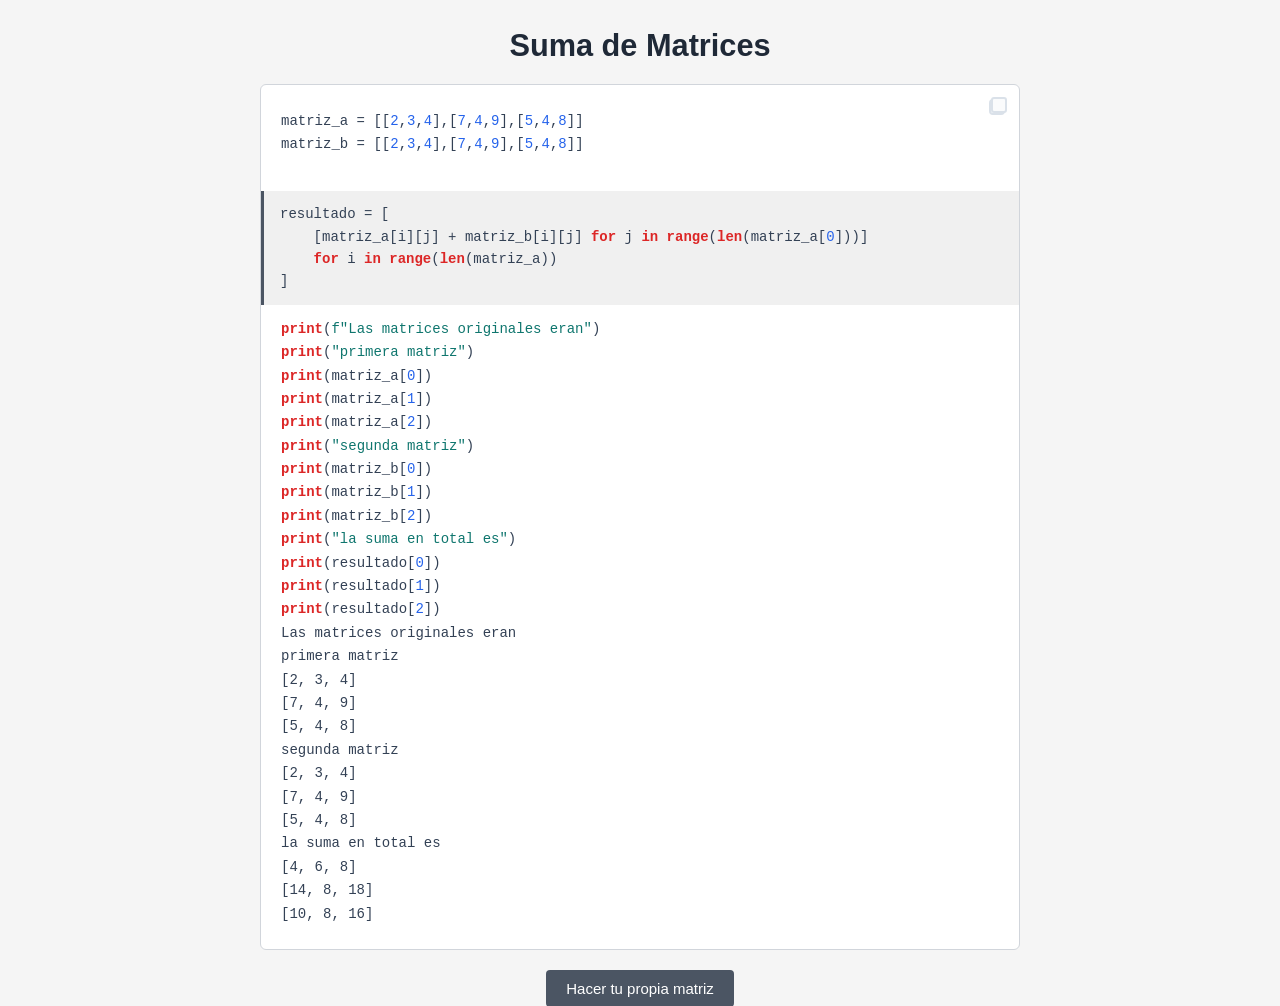
<file: index.html>
<!DOCTYPE html>
<html lang="es">
<head>
    <meta charset="UTF-8">
    <meta name="viewport" content="width=device-width, initial-scale=1.0">
    <title>Suma de matriz</title>
    <link rel="stylesheet" href="style.css">
</head>
<body>
    <h1>Suma de Matrices</h1>

<div class="code-container">
    <div class="copy-icon"></div>
    <pre><code><span class="variable">matriz_a</span> = [[<span class="number">2</span>,<span class="number">3</span>,<span class="number">4</span>],[<span class="number">7</span>,<span class="number">4</span>,<span class="number">9</span>],[<span class="number">5</span>,<span class="number">4</span>,<span class="number">8</span>]]
<span class="variable">matriz_b</span> = [[<span class="number">2</span>,<span class="number">3</span>,<span class="number">4</span>],[<span class="number">7</span>,<span class="number">4</span>,<span class="number">9</span>],[<span class="number">5</span>,<span class="number">4</span>,<span class="number">8</span>]]

<div class="highlighted-block"><span class="variable">resultado</span> = [
    [<span class="variable">matriz_a</span>[<span class="variable">i</span>][<span class="variable">j</span>] + <span class="variable">matriz_b</span>[<span class="variable">i</span>][<span class="variable">j</span>] <span class="keyword">for</span> <span class="variable">j</span> <span class="keyword">in</span> <span class="keyword">range</span>(<span class="keyword">len</span>(<span class="variable">matriz_a</span>[<span class="number">0</span>]))] 
    <span class="keyword">for</span> <span class="variable">i</span> <span class="keyword">in</span> <span class="keyword">range</span>(<span class="keyword">len</span>(<span class="variable">matriz_a</span>))
]</div><span class="keyword">print</span>(<span class="string">f"Las matrices originales eran"</span>)
<span class="keyword">print</span>(<span class="string">"primera matriz"</span>)
<span class="keyword">print</span>(<span class="variable">matriz_a</span>[<span class="number">0</span>])
<span class="keyword">print</span>(<span class="variable">matriz_a</span>[<span class="number">1</span>])
<span class="keyword">print</span>(<span class="variable">matriz_a</span>[<span class="number">2</span>])
<span class="keyword">print</span>(<span class="string">"segunda matriz"</span>)
<span class="keyword">print</span>(<span class="variable">matriz_b</span>[<span class="number">0</span>])
<span class="keyword">print</span>(<span class="variable">matriz_b</span>[<span class="number">1</span>])
<span class="keyword">print</span>(<span class="variable">matriz_b</span>[<span class="number">2</span>])
<span class="keyword">print</span>(<span class="string">"la suma en total es"</span>)
<span class="keyword">print</span>(<span class="variable">resultado</span>[<span class="number">0</span>])
<span class="keyword">print</span>(<span class="variable">resultado</span>[<span class="number">1</span>])
<span class="keyword">print</span>(<span class="variable">resultado</span>[<span class="number">2</span>])</code></pre>
<div class="console-container">
    <pre><code>Las matrices originales eran
primera matriz
[2, 3, 4]
[7, 4, 9]
[5, 4, 8]
segunda matriz
[2, 3, 4]
[7, 4, 9]
[5, 4, 8]
la suma en total es
[4, 6, 8]
[14, 8, 18]
[10, 8, 16]</code></pre>
</div>

</div>


<button><a href="suma.html">Hacer tu propia matriz</a></button>
</body>
</html>
</file>
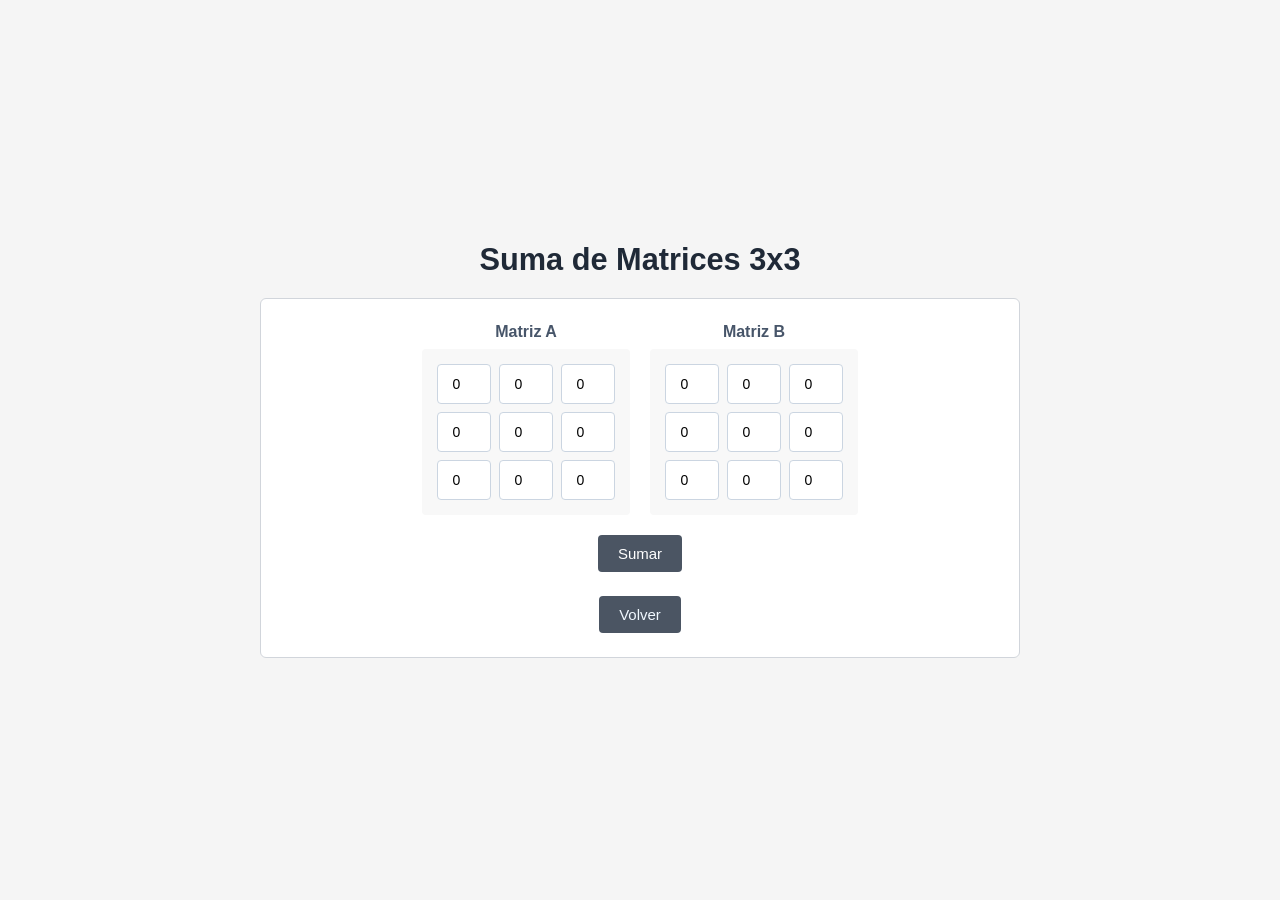
<file: suma.html>
<!DOCTYPE html>
<html lang="es">
<head>
<meta charset="UTF-8">
<meta name="viewport" content="width=device-width, initial-scale=1.0">
<title>Suma de Matrices 3x3</title>
<link rel="stylesheet" href="style.css">
</head>
<body>

<h1>Suma de Matrices 3x3</h1>

<div class="container">
  <div class="matrices">

    <table class="matrix" id="matrizA">
      <caption>Matriz A</caption>
      <tr><td><input type="number" value="0"></td><td><input type="number" value="0"></td><td><input type="number" value="0"></td></tr>
      <tr><td><input type="number" value="0"></td><td><input type="number" value="0"></td><td><input type="number" value="0"></td></tr>
      <tr><td><input type="number" value="0"></td><td><input type="number" value="0"></td><td><input type="number" value="0"></td></tr>
    </table>

    <table class="matrix" id="matrizB">
      <caption>Matriz B</caption>
      <tr><td><input type="number" value="0"></td><td><input type="number" value="0"></td><td><input type="number" value="0"></td></tr>
      <tr><td><input type="number" value="0"></td><td><input type="number" value="0"></td><td><input type="number" value="0"></td></tr>
      <tr><td><input type="number" value="0"></td><td><input type="number" value="0"></td><td><input type="number" value="0"></td></tr>
    </table>

  </div>

  <button onclick="sumar()">Sumar</button>

  <div id="resultado"></div>

  <button style="color: aliceblue;"><a href="index.html">Volver</a></button>


</div>

<script>
function leerMatriz(idTabla) {
  const inputs = document.querySelectorAll(`#${idTabla} input`);
  const valores = Array.from(inputs).map(i => Number(i.value) || 0);
  return [valores.slice(0, 3), valores.slice(3, 6), valores.slice(6, 9)];
}

function pintarMatriz(matriz) {
  let html = "<table class='matrix' style='margin:0 auto;'>";
  matriz.forEach(fila => {
    html += "<tr>" + fila.map(v => `<td style="padding:6px 10px;border:1px solid #d1d5db;border-radius:4px;">${v}</td>`).join("") + "</tr>";
  });
  html += "</table>";
  return html;
}

function sumarMatricesLocal(matrizA, matrizB) {
  return matrizA.map((fila, i) => fila.map((valor, j) => valor + matrizB[i][j]));
}

async function sumar() {
  const matrizA = leerMatriz("matrizA");
  const matrizB = leerMatriz("matrizB");
  const resultadoDiv = document.getElementById("resultado");

  try {
    const respuesta = await fetch("/api/sumar", {
      method: "POST",
      headers: { "Content-Type": "application/json" },
      body: JSON.stringify({ matrizA, matrizB })
    });

    if (!respuesta.ok) {
      throw new Error("No se pudo contactar la API");
    }

    const datos = await respuesta.json();

    if (datos.error) {
      throw new Error(datos.error);
    }

    resultadoDiv.innerHTML = "<p>Resultado</p>" + pintarMatriz(datos.resultado);
    return;
  } catch (error) {
    const resultado = sumarMatricesLocal(matrizA, matrizB);
    resultadoDiv.innerHTML = "<p>Resultado</p>" + pintarMatriz(resultado);
  }
}
</script>

</body>
</html>
</file>
<file: style.css>
* { box-sizing: border-box; }

body {
  min-height: 100vh;
  margin: 0;
  padding: 28px 16px;
  background: #f5f5f5;
  font-family: Arial, Helvetica, sans-serif;
  color: #334155;
  display: flex;
  flex-direction: column;
  align-items: center;
  justify-content: center;
}

h1 {
  width: 100%;
  text-align: center;
  font-size: clamp(1.5rem, 2.4vw, 2.1rem);
  margin: 0 0 20px;
  font-weight: 700;
  color: #1f2937;
}

.highlighted-block {
  background-color: #f0f0f0;
  margin: 12px -20px;
  padding: 12px 16px;
  border-left: 3px solid #4b5563;
  border-radius: 0;
}

pre {
  margin: 0;
  font-family: Arial, Helvetica, sans-serif;
  font-size: 14px;
  line-height: 1.6;
  color: #334155;
  white-space: pre-wrap;
  word-break: break-word;
}

.copy-icon {
  position: absolute;
  top: 14px;
  right: 14px;
  width: 16px;
  height: 16px;
  border: 2px solid #cbd5e1;
  border-radius: 4px;
  cursor: pointer;
  opacity: 0.7;
}

.copy-icon::after {
  content: '';
  position: absolute;
  top: -4px;
  right: -4px;
  width: 12px;
  height: 12px;
  border: 2px solid #cbd5e1;
  background: #f8fafc;
  border-radius: 3px;
}

.code-container,
.container {
  width: min(100%, 760px);
  background: #ffffff;
  border: 1px solid #d1d5db;
  border-radius: 6px;
  padding: 24px 20px;
}

.code-container {
  position: relative;
  overflow: hidden;
}

.keyword { color: #dc2626; font-weight: 600; }
.variable { color: #334155; }
.number { color: #2563eb; }
.string { color: #0f766e; }

button {
  background: #4b5563;
  color: #fff;
  border: none;
  padding: 10px 20px;
  border-radius: 4px;
  font-size: 15px;
  font-family: Arial, Helvetica, sans-serif;
  cursor: pointer;
  display: block;
  margin: 20px auto 0;
}

button:hover {
  background: #374151;
}

button a {
  color: inherit;
  text-decoration: none;
  display: inline-block;
}

.matrices {
  display: flex;
  justify-content: center;
  align-items: flex-start;
  gap: 20px;
  flex-wrap: wrap;
}

table.matrix {
  border-collapse: separate;
  border-spacing: 6px;
  background: #f8f8f8;
  padding: 8px;
  border-radius: 4px;
}

table.matrix caption {
  font-weight: 700;
  margin-bottom: 8px;
  color: #475569;
  font-family: Arial, Helvetica, sans-serif;
}

table.matrix input {
  width: 54px;
  height: 40px;
  text-align: center;
  border: 1px solid #cbd5e1;
  border-radius: 4px;
  font-size: 14px;
  background: #fff;
  font-family: Arial, Helvetica, sans-serif;
}

table.matrix input:focus {
  outline: none;
  border-color: #4b5563;
}

#resultado {
  margin-top: 24px;
  text-align: center;
}

#resultado p {
  margin: 0 0 12px;
  color: #475569;
  font-weight: 700;
}

#resultado table.matrix {
  margin: 0 auto;
  background: transparent;
  padding: 0;
}

#resultado table.matrix td {
  padding: 8px 10px;
  border: 1px solid #d1d5db;
  border-radius: 4px;
  background: #fff;
}

@media (max-width: 600px) {
  body {
    padding: 20px 12px;
  }

  .code-container,
  .container {
    padding: 20px 14px;
  }

  .matrices {
    gap: 16px;
  }

  table.matrix input {
    width: 46px;
    height: 36px;
  }

  button {
    width: 100%;
    max-width: 240px;
  }
}

@media (max-width: 420px) {
  .matrices {
    flex-direction: column;
    align-items: center;
  }

  table.matrix {
    width: 100%;
    justify-content: center;
  }

  table.matrix input {
    width: 42px;
    height: 34px;
  }
}
</file>
